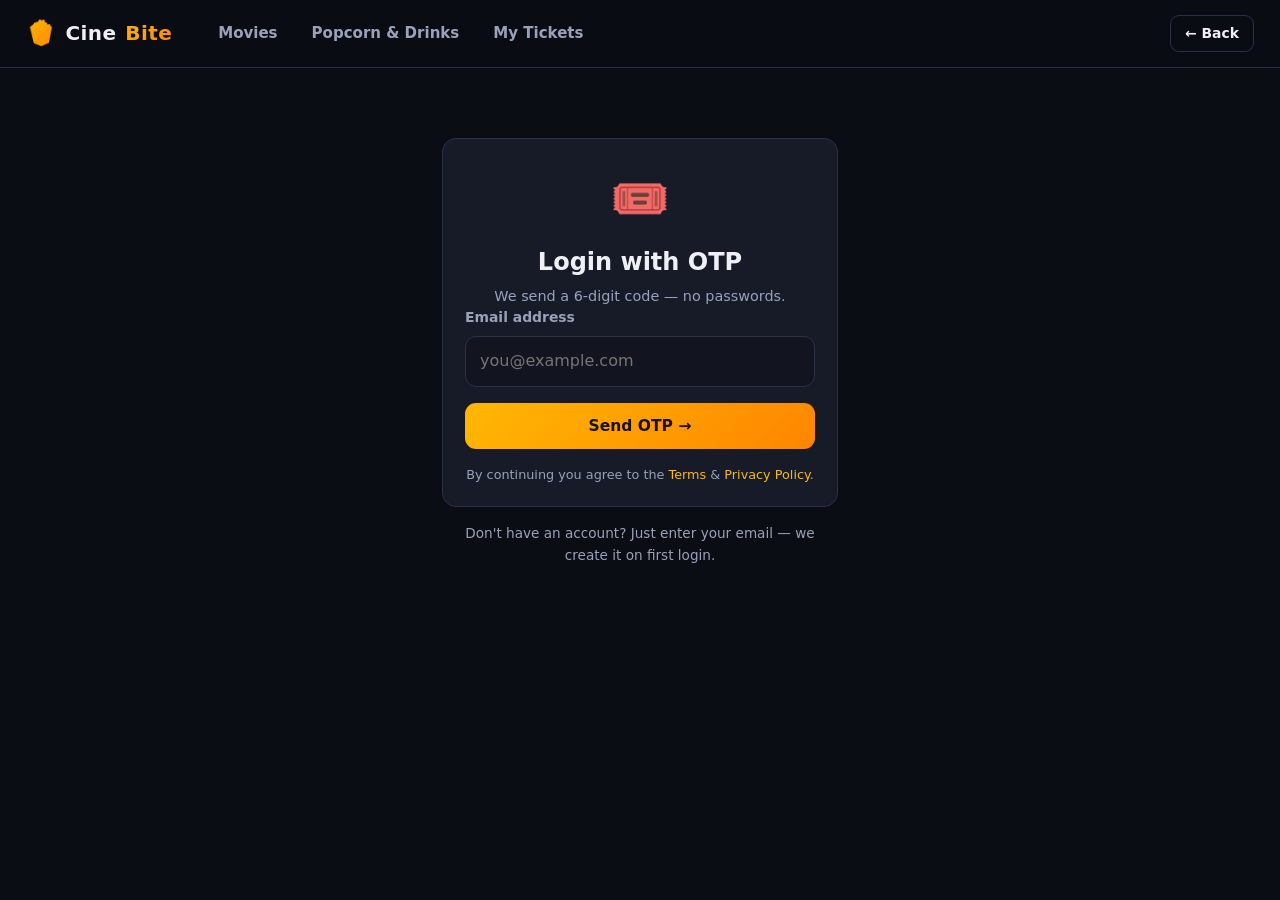
<file: static/checkout.html>
<!DOCTYPE html>
<html lang="en">
<head>
<meta charset="UTF-8">
<meta name="viewport" content="width=device-width, initial-scale=1.0">
<title>Checkout — CineBite</title>
<link rel="stylesheet" href="assets/style.css">
<style>
  .holdbar{
    background:rgba(255,183,3,.09);border:1px solid rgba(255,183,3,.35);
    color:#ffd97a;padding:11px 16px;border-radius:11px;font-size:.9rem;margin-bottom:18px;
    display:flex;justify-content:space-between;gap:10px;flex-wrap:wrap;
  }
  .success{text-align:center;padding:44px 20px}
  .success .big{font-size:4rem}
</style>
</head>
<body>

<nav class="nav">
  <a class="brand" href="index.html"><span class="logo">🍿</span> Cine<span>Bite</span></a>
  <div class="links">
    <a href="index.html">Movies</a>
    <a href="menu.html">Popcorn & Drinks</a>
    <a href="orders.html">My Tickets</a>
  </div>
  <div class="right"><a href="login.html" class="btn sm" data-auth-link>Login</a></div>
</nav>

<div class="wrap" style="max-width:960px">
  <div id="main">
    <div class="section-title"><h2>💳 Checkout</h2><div class="rule"></div></div>
    <div id="alerts"></div>
    <div class="holdbar hidden" id="holdBar">
      <span>⏳ Seats held for you — complete payment soon.</span>
      <b id="holdTimer">10:00</b>
    </div>

    <div class="two">
      <div class="panel" id="orderPanel"><div class="spinner"></div></div>
      <div class="panel" id="payPanel">
        <h3>Payment</h3>
        <p class="muted" style="font-size:.88rem;margin:8px 0 16px">
          Secured by <b style="color:#3395ff">Razorpay</b> — cards, UPI, netbanking &amp; wallets.
        </p>
        <div id="rzpNote" class="notice info">Checking payment configuration…</div>
        <button class="btn block" id="payBtn" onclick="payNow()" disabled>Pay Now</button>
        <p class="muted center mt" style="font-size:.78rem">
          🔒 Your payment details never touch our servers.
        </p>
        <hr style="border:none;border-top:1px solid var(--line);margin:18px 0">
        <div id="userBox" class="muted" style="font-size:.85rem"></div>
      </div>
    </div>
  </div>

  <div id="done" class="hidden">
    <div class="panel success">
      <div class="big">🎉</div>
      <h1>Payment Successful!</h1>
      <p class="muted mt" id="doneMsg">Your booking is confirmed.</p>
      <div class="code" id="doneCode" style="display:inline-block;margin-top:14px;font-size:1.2rem"></div>
      <div class="mt" style="display:flex;gap:12px;justify-content:center;flex-wrap:wrap">
        <a href="orders.html" class="btn">View My Tickets</a>
        <a href="index.html" class="btn ghost">Book Another Movie</a>
      </div>
    </div>
  </div>
</div>

<footer>
  <a href="privacy.html">Privacy</a>
  <a href="terms.html">Terms</a>
  <span>© 2026 CineBite</span>
</footer>

<script src="assets/app.js"></script>
<script src="https://checkout.razorpay.com/v1/checkout.js"></script>
<script>
let cartData = null;
let booking = null;          // server booking after /api/bookings
let holdInt = null;
let cfg = null;

function alertBox(msg, kind = "err") {
  const text = typeof msg === "string" ? msg : JSON.stringify(msg);
  document.getElementById("alerts").innerHTML = `<div class="notice ${kind}">${esc(text)}</div>`;
}

async function init() {
  if (!requireLogin()) return;
  cartData = cart.read();
  let hold = store.get("cb_hold", null);
  const now = Math.floor(Date.now() / 1000);
  if (hold && !hold.booking_id) { store.del("cb_hold"); hold = null; }  // legacy/corrupt hold

  if (hold && hold.expires_at > now + 5) {
    if (cartSig(cartData) === hold.sig) {
      await loadConfig();
      reuseHold(hold);            // same cart: pay the existing hold
      return;
    }
    if (cartData.show_id || cartData.items.length) {
      /* cart changed: release the old hold, then create a fresh one */
      try { await api(`/api/bookings/${hold.booking_id}/cancel`, { method: "POST" }); } catch {}
      store.del("cb_hold");
    } else {
      /* cart empty (came from My Tickets): restore it from the hold */
      cartData = {
        show_id: hold.show_id, seats: hold.seats, items: hold.items,
        show_info: hold.show_info, prices: {},
      };
      cart.write(cartData);
      await loadConfig();
      reuseHold(hold);
      return;
    }
  } else if (hold) {
    store.del("cb_hold");
  }

  if (!cartData.show_id && !cartData.items.length) {
    document.getElementById("orderPanel").innerHTML =
      `<p class="muted">Your cart is empty. <a href="menu.html" style="color:var(--acc)">Add snacks</a>
       or <a href="index.html" style="color:var(--acc)">book a movie</a>.</p>`;
    return;
  }

  await loadConfig();

  /* release any stale hold of mine on this same show (e.g. lost localStorage),
     otherwise my own reservation would look like "someone else" took the seat */
  if (cartData.show_id) {
    try {
      const { bookings } = await api("/api/bookings");
      for (const b of bookings) {
        const overlap = b.status === "held" && b.show_id === cartData.show_id &&
          b.seats.some(s => cartData.seats.includes(s)) && b.id !== (hold ? hold.booking_id : -1);
        if (overlap) {
          await api(`/api/bookings/${b.id}/cancel`, { method: "POST" });
        }
      }
    } catch { /* non-fatal */ }
  }

  /* seat prices come from the server layout, never from the client */
  if (cartData.show_id) {
    /* stale half-state: show selected but no seats - drop the ticket part, keep snacks */
    if (!cartData.seats.length) {
      cartData.show_id = null;
      cartData.show_info = null;
      cart.write(cartData);
    } else {
      try {
        const seatsData = await api(`/api/shows/${cartData.show_id}/seats`);
        cartData.prices = {};
        seatsData.seats.forEach(s => cartData.prices[s.seat] = s.price);
        const stillTaken = new Set(seatsData.taken);
        const gone = cartData.seats.filter(s => stillTaken.has(s));
        if (gone.length) {
          cartData.seats = cartData.seats.filter(s => !stillTaken.has(s));
          const c = cart.read(); c.seats = cartData.seats; cart.write(c);
          if (!cartData.seats.length) {
            /* every seat was taken - keep the snacks, let the user rebook seats */
            cartData.show_id = null;
            cartData.show_info = null;
            cart.write(cartData);
            alertBox(`Seats ${gone.join(", ")} were just taken by someone else. Your snacks are saved — reselect seats from the movie page.`, "info");
          } else {
            alertBox(`Seat ${gone.join(", ")} was just taken by someone else.`, "info");
          }
        }
      } catch (e) { alertBox(e.message); return; }
    }
  }

  renderOrder();
  renderUserBox();
  await createBooking();     // lock the seats / register the snack order
}

/* signature of the current cart, to know if a stored hold still matches it */
function cartSig(c) {
  return JSON.stringify([c.show_id, [...c.seats].sort(),
    c.items.map(i => [i.id, i.qty]).sort((a, b) => a[0] - b[0])]);
}

/* payment configuration status - honest, never a fake mode */
async function loadConfig() {
  try {
    cfg = await api("/api/config");
    const note = document.getElementById("rzpNote");
    if (cfg.razorpay.configured) {
      note.className = "notice ok";
      note.innerHTML = `Razorpay connected in <b>${cfg.razorpay.mode.toUpperCase()}</b> mode
        (<code>${esc(cfg.razorpay.key_id)}</code>)`;
      document.getElementById("payBtn").disabled = false;
    } else {
      note.className = "notice err";
      note.innerHTML = `Razorpay keys are not set yet.<br>
        Add <code>RAZORPAY_KEY_ID</code> &amp; <code>RAZORPAY_KEY_SECRET</code> to the
        <code>.env</code> file and restart the server.`;
    }
  } catch (e) { alertBox(e.message); }
}

/* a matching hold already exists - skip creating another booking */
function reuseHold(hold) {
  booking = {
    id: hold.booking_id, code: hold.code, amount: hold.amount,
    breakdown: hold.breakdown, seats: hold.seats, items: hold.items,
  };
  renderOrderFixed(booking);
  renderUserBox();
  startHoldTimer(hold.expires_at);
}

function renderUserBox() {
  const u = auth.user() || {};
  document.getElementById("userBox").innerHTML =
    `Paying as <b style="color:var(--acc)">${esc(u.email || u.phone || "")}</b>
     <a href="#" onclick="auth.clear();location.href='login.html'" style="color:var(--mut);text-decoration:underline">change</a>`;
}

function renderOrder() {
  const c = cartData;
  const seatTotal = c.show_id ? c.seats.reduce((sum, s) => sum + seatPrice(s), 0) : 0;
  const fee = c.show_id ? 25 * c.seats.length : 0;
  const snacksTotal = c.items.reduce((s, i) => s + i.price * i.qty, 0);

  const seatBlock = c.show_id && c.show_info ? `
    <h3>🎬 Movie Ticket</h3>
    <div class="cartline" style="border:none">
      <span style="font-size:1.5rem">🎞</span>
      <div class="nm"><b>${esc(c.show_info.movie)}</b>
        <small>${esc(c.show_info.screen)} · ${new Date(c.show_info.starts_at)
          .toLocaleString("en-IN", { weekday:"short", day:"numeric", month:"short",
            hour:"2-digit", minute:"2-digit", hour12:true })}</small></div>
    </div>
    <div class="cartline" style="border:none;padding-top:0">
      <span style="font-size:1.5rem">🪑</span>
      <div class="nm"><b>Seats ${c.seats.map(esc).join(", ")}</b>
        <small>${c.seats.length} ticket(s)</small></div>
      <b>${money(seatTotal)}</b>
    </div>` : "";

  const snackBlock = c.items.length ? `
    <h3 class="mt">🍿 Snacks</h3>` + c.items.map(i => `
    <div class="cartline">
      <span style="font-size:1.4rem">🍽</span>
      <div class="nm"><b>${esc(i.name)}${i.size ? " · " + esc(i.size) : ""}</b>
        <small>${money(i.price)} × ${i.qty}</small></div>
      <b>${money(i.price * i.qty)}</b>
    </div>`).join("") : "";

  const isFoodOnly = !c.show_id;
  document.getElementById("orderPanel").innerHTML = `
    ${seatBlock}${snackBlock}
    <div class="sumrow"><span>${c.show_id ? "Tickets" : "Order"}</span><span>${money(seatTotal)}</span></div>
    <div class="sumrow"><span>Snacks</span><span>${money(snacksTotal)}</span></div>
    <div class="sumrow"><span>Convenience fee</span><span>${money(fee)}</span></div>
    <div class="sumrow total"><span>To pay</span><span id="grandTotal">${money(seatTotal + snacksTotal + fee)}</span></div>
    ${isFoodOnly ? `<p class="muted mt" style="font-size:.83rem">🥤 Pickup at the snack counter with your order code — no show attached.</p>` : ""}
  `;
}

/* seat pricing comes from the server-fetched seat map cached in cartData.prices */
function seatPrice(seat) {
  if (cartData.prices && cartData.prices[seat]) return cartData.prices[seat];
  return 0;
}

async function createBooking() {
  const c = cartData;
  try {
    booking = await api("/api/bookings", {
      method: "POST",
      body: JSON.stringify({
        show_id: c.show_id,
        seats: c.seats,
        items: c.items.map(i => ({ id: i.id, qty: i.qty })),
      }),
    });
    booking.id = booking.booking_id;   // server field name is booking_id
    /* remember this hold so coming back (or My Tickets -> Complete Payment)
       pays the same booking instead of creating a second one */
    store.set("cb_hold", {
      booking_id: booking.id, code: booking.code, amount: booking.amount,
      breakdown: booking.breakdown, seats: booking.seats, items: booking.items,
      show_id: c.show_id, show_info: c.show_info || null,
      expires_at: booking.expires_at, sig: cartSig(c),
    });
    renderOrderFixed(booking);
    startHoldTimer(booking.expires_at);
  } catch (e) {
    alertBox(e.message);
    document.getElementById("payBtn").disabled = true;
    if (e.message.toLowerCase().includes("login")) auth.clear();
  }
}

/* render using server-calculated amounts (source of truth) */
function renderOrderFixed(b) {
  const c = cartData;
  const seatBlock = c.show_id && c.show_info ? `
    <h3>🎬 Movie Ticket</h3>
    <div class="cartline" style="border:none">
      <span style="font-size:1.5rem">🎞</span>
      <div class="nm"><b>${esc(c.show_info.movie)}</b>
        <small>${esc(c.show_info.screen)} · ${new Date(c.show_info.starts_at)
          .toLocaleString("en-IN", { weekday:"short", day:"numeric", month:"short",
            hour:"2-digit", minute:"2-digit", hour12:true })}</small></div>
      <b>${money(b.breakdown.seats)}</b>
    </div>
    <div class="cartline" style="border:none;padding-top:0">
      <span style="font-size:1.5rem">🪑</span>
      <div class="nm"><b>Seats ${b.seats.map(esc).join(", ")}</b>
        <small>${b.seats.length} ticket(s)</small></div>
    </div>` : "";

  const snackBlock = b.items.length ? `
    <h3 class="mt">🍿 Snacks</h3>` + b.items.map(i => `
    <div class="cartline">
      <span style="font-size:1.4rem">🍽</span>
      <div class="nm"><b>${esc(i.name)}${i.size ? " · " + esc(i.size) : ""}</b>
        <small>${money(i.price)} × ${i.qty}</small></div>
      <b>${money(i.price * i.qty)}</b>
    </div>`).join("") : "";

  document.getElementById("orderPanel").innerHTML = `
    ${seatBlock}${snackBlock}
    ${c.show_id ? `<div class="sumrow"><span>Tickets</span><span>${money(b.breakdown.seats)}</span></div>` : ""}
    <div class="sumrow"><span>Snacks</span><span>${money(b.breakdown.snacks)}</span></div>
    ${b.breakdown.convenience_fee ? `<div class="sumrow"><span>Convenience fee</span><span>${money(b.breakdown.convenience_fee)}</span></div>` : ""}
    <div class="sumrow total"><span>To pay</span><span>${money(b.amount)}</span></div>
    <p class="muted" style="font-size:.8rem">Booking ref <code>${esc(b.code)}</code></p>`;
}

function startHoldTimer(expiresAt) {
  clearInterval(holdInt);
  const bar = document.getElementById("holdBar");
  bar.classList.remove("hidden");
  const tick = () => {
    const left = expiresAt - Math.floor(Date.now() / 1000);
    if (left <= 0) {
      clearInterval(holdInt);
      document.getElementById("holdTimer").textContent = "EXPIRED";
      document.getElementById("payBtn").disabled = true;
      store.del("cb_hold");
      alertBox("Your seat hold expired. Go back and book again.", "err");
      return;
    }
    document.getElementById("holdTimer").textContent =
      `${Math.floor(left / 60)}:${String(left % 60).padStart(2, "0")}`;
  };
  tick();
  holdInt = setInterval(tick, 1000);
}

/* ---------------- Razorpay ---------------- */
async function payNow() {
  if (!booking || !(booking.id || booking.booking_id)) { alertBox("Booking not ready yet."); return; }
  if (typeof Razorpay === "undefined") {
    alertBox("Razorpay checkout failed to load — check your internet connection and reload the page.");
    return;
  }
  const bid = booking.id || booking.booking_id;
  const btn = document.getElementById("payBtn");
  btn.disabled = true; btn.textContent = "Opening Razorpay…";
  try {
    const order = await api(`/api/bookings/${bid}/pay`, { method: "POST" });
    const u = auth.user() || {};
    const rzp = new Razorpay({
      key: order.key_id,
      order_id: order.order_id,
      amount: order.amount,
      currency: order.currency,
      name: "CineBite",
      description: `Booking ${order.booking_code}`,
      image: "",
      prefill: { email: u.email || "", contact: (u.phone || "").replace("+", "") },
      notes: { booking_code: order.booking_code },
      theme: { color: "#ffb703" },
      handler: async resp => {
        try {
          const result = await api("/api/payments/verify", {
            method: "POST",
            body: JSON.stringify({
              order_id: resp.razorpay_order_id,
              payment_id: resp.razorpay_payment_id,
              signature: resp.razorpay_signature,
            }),
          });
          showSuccess(result.code, resp.razorpay_payment_id);
        } catch (e) {
          alertBox("Payment done but verification failed: " + e.message +
                   " — check My Tickets, it settles via webhook too.");
          btn.disabled = false; btn.textContent = "Retry verification";
        }
      },
      modal: {
        ondismiss: () => {
          btn.disabled = false;
          btn.textContent = "Pay Now";
          toast("Payment window closed — seats still held", "err");
        },
      },
    });
    rzp.on("payment.failed", r => {
      alertBox("Payment failed: " + (r.error.description || "unknown error") +
               " — you can retry while the hold is active.");
      btn.disabled = false; btn.textContent = "Retry Payment";
    });
    rzp.open();
  } catch (e) {
    alertBox(e.message);
    btn.disabled = false; btn.textContent = "Pay Now";
  }
}

function showSuccess(code, paymentId) {
  clearInterval(holdInt);
  store.del("cb_hold");
  cart.clear();
  document.getElementById("main").classList.add("hidden");
  document.getElementById("done").classList.remove("hidden");
  document.getElementById("doneCode").textContent = "REF " + code;
  document.getElementById("doneMsg").innerHTML =
    `Payment <code>${esc(paymentId)}</code> confirmed. Show this reference at the counter.`;
  window.scrollTo(0, 0);
}

init();
</script>
</body>
</html>
</file>
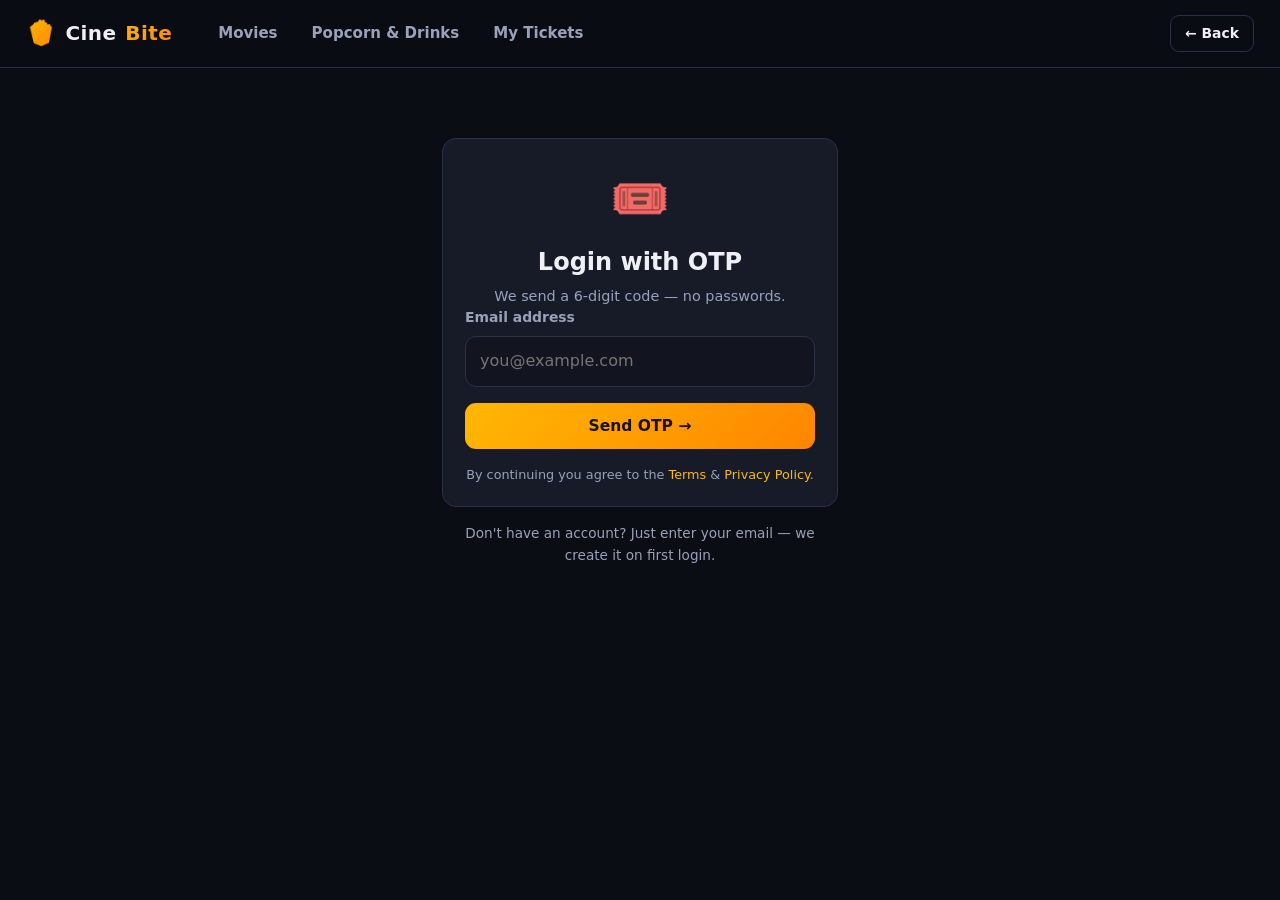
<file: static/login.html>
<!DOCTYPE html>
<html lang="en">
<head>
<meta charset="UTF-8">
<meta name="viewport" content="width=device-width, initial-scale=1.0">
<title>Login — CineBite</title>
<link rel="stylesheet" href="assets/style.css">
<style>
  .authbox{max-width:440px;margin:44px auto}
  .big-emoji{font-size:3rem;text-align:center}
</style>
</head>
<body>

<nav class="nav">
  <a class="brand" href="index.html"><span class="logo">🍿</span> Cine<span>Bite</span></a>
  <div class="links">
    <a href="index.html">Movies</a>
    <a href="menu.html">Popcorn & Drinks</a>
    <a href="orders.html">My Tickets</a>
  </div>
  <div class="right"><a href="index.html" class="btn ghost sm">← Back</a></div>
</nav>

<div class="wrap authbox">
  <div class="panel">
    <div class="big-emoji">🎟️</div>
    <h2 class="center" style="margin:8px 0 4px">Login with OTP</h2>
    <p class="center muted" style="font-size:.9rem">We send a 6-digit code — no passwords.</p>

    <div id="alerts"></div>

    <!-- step 1: destination -->
    <div id="step1">
      <div class="field">
        <label>Email address</label>
        <input type="email" id="emailInput" placeholder="you@example.com" autocomplete="email">
      </div>
      <button class="btn block" id="sendBtn" onclick="sendOtp()">Send OTP →</button>
      <p class="center muted mt" style="font-size:.8rem">
        By continuing you agree to the <a href="terms.html" style="color:var(--acc)">Terms</a>
        &amp; <a href="privacy.html" style="color:var(--acc)">Privacy Policy</a>.
      </p>
    </div>

    <!-- step 2: enter code -->
    <div id="step2" class="hidden">
      <p class="center muted mt" style="font-size:.9rem">
        Code sent to <b id="destLabel" style="color:var(--acc)"></b>
      </p>
      <div class="otpboxes" id="otpBoxes">
        <input maxlength="1" inputmode="numeric"><input maxlength="1" inputmode="numeric">
        <input maxlength="1" inputmode="numeric"><input maxlength="1" inputmode="numeric">
        <input maxlength="1" inputmode="numeric"><input maxlength="1" inputmode="numeric">
      </div>
      <div id="timerLine" class="center muted mb" style="font-size:.85rem"></div>
      <button class="btn block" id="verifyBtn" onclick="verifyOtp()">Verify &amp; Login</button>
      <div style="display:flex;gap:10px;margin-top:12px">
        <button class="btn ghost sm" style="flex:1" onclick="backToStep1()">← Change</button>
        <button class="btn ghost sm" style="flex:1" id="resendBtn" onclick="sendOtp(true)" disabled>Resend</button>
      </div>
    </div>
  </div>

  <p class="center muted mt" style="font-size:.85rem">
    Don't have an account? Just enter your email — we create it on first login.
  </p>
</div>

<script src="assets/app.js"></script>
<script>
let channel = "email";
let destination = "";
let timerInt = null;

function alertBox(msg, kind = "err") {
  document.getElementById("alerts").innerHTML =
    `<div class="notice ${kind}">${esc(msg)}</div>`;
}
function clearAlert() { document.getElementById("alerts").innerHTML = ""; }

function destinationValue() {
  return document.getElementById("emailInput").value.trim();
}

async function sendOtp(isResend = false) {
  clearAlert();
  destination = destinationValue();
  if (!destination) { alertBox("Enter your email address."); return; }
  const btn = document.getElementById(isResend ? "resendBtn" : "sendBtn");
  btn.disabled = true;
  const label = btn.textContent;
  btn.textContent = "Sending…";
  try {
    const data = await api("/api/auth/send-otp", {
      method: "POST",
      body: JSON.stringify({ channel, destination }),
    });
    destination = data.destination;
    document.getElementById("destLabel").textContent = destination;
    document.getElementById("step1").classList.add("hidden");
    document.getElementById("step2").classList.remove("hidden");
    startTimer(data.expires_in);
    const boxes = document.querySelectorAll("#otpBoxes input");
    boxes.forEach(b => b.value = "");
    boxes[0].focus();
    toast("OTP sent — check your inbox", "ok");
  } catch (e) {
    alertBox(e.message);
  } finally {
    btn.disabled = false;
    btn.textContent = label;
  }
}

function startTimer(seconds) {
  clearInterval(timerInt);
  let left = seconds;
  const line = document.getElementById("timerLine");
  const resend = document.getElementById("resendBtn");
  resend.disabled = true;
  const tick = () => {
    if (left <= 0) {
      line.textContent = "Code expired — you can request a new one.";
      resend.disabled = false;
      clearInterval(timerInt);
      return;
    }
    line.textContent = `Code valid for ${Math.floor(left / 60)}:${String(left % 60).padStart(2, "0")}  ·  resend available shortly`;
    if (left < seconds - 45) resend.disabled = false;
    left--;
  };
  tick();
  timerInt = setInterval(tick, 1000);
}

async function verifyOtp() {
  clearAlert();
  const code = [...document.querySelectorAll("#otpBoxes input")].map(i => i.value).join("");
  if (code.length !== 6) { alertBox("Enter all 6 digits."); return; }
  const btn = document.getElementById("verifyBtn");
  btn.disabled = true; btn.textContent = "Verifying…";
  try {
    const data = await api("/api/auth/verify-otp", {
      method: "POST",
      body: JSON.stringify({ channel, destination, code }),
    });
    auth.set(data.token, { id: data.user_id, email: destination });
    toast("Login successful 🎉", "ok");
    setTimeout(afterLogin, 500);
  } catch (e) {
    alertBox(e.message);
    btn.disabled = false; btn.textContent = "Verify & Login";
  }
}

function backToStep1() {
  clearInterval(timerInt);
  clearAlert();
  document.getElementById("step2").classList.add("hidden");
  document.getElementById("step1").classList.remove("hidden");
}

/* OTP box behaviour: auto-advance, backspace, paste */
document.querySelectorAll("#otpBoxes input").forEach((input, idx, all) => {
  input.addEventListener("input", () => {
    input.value = input.value.replace(/\D/g, "").slice(0, 1);
    if (input.value && idx < all.length - 1) all[idx + 1].focus();
    if ([...all].every(i => i.value)) verifyOtp();
  });
  input.addEventListener("keydown", e => {
    if (e.key === "Backspace" && !input.value && idx > 0) all[idx - 1].focus();
  });
  input.addEventListener("paste", e => {
    e.preventDefault();
    const digits = (e.clipboardData.getData("text") || "").replace(/\D/g, "").slice(0, 6);
    digits.split("").forEach((d, i) => { if (all[i]) all[i].value = d; });
    if (digits.length === 6) all[5].focus();
  });
});

document.getElementById("emailInput").addEventListener("keydown", e => {
  if (e.key === "Enter") sendOtp();
});

/* already logged in? go where the user was headed */
if (auth.loggedIn()) afterLogin();
</script>
</body>
</html>
</file>
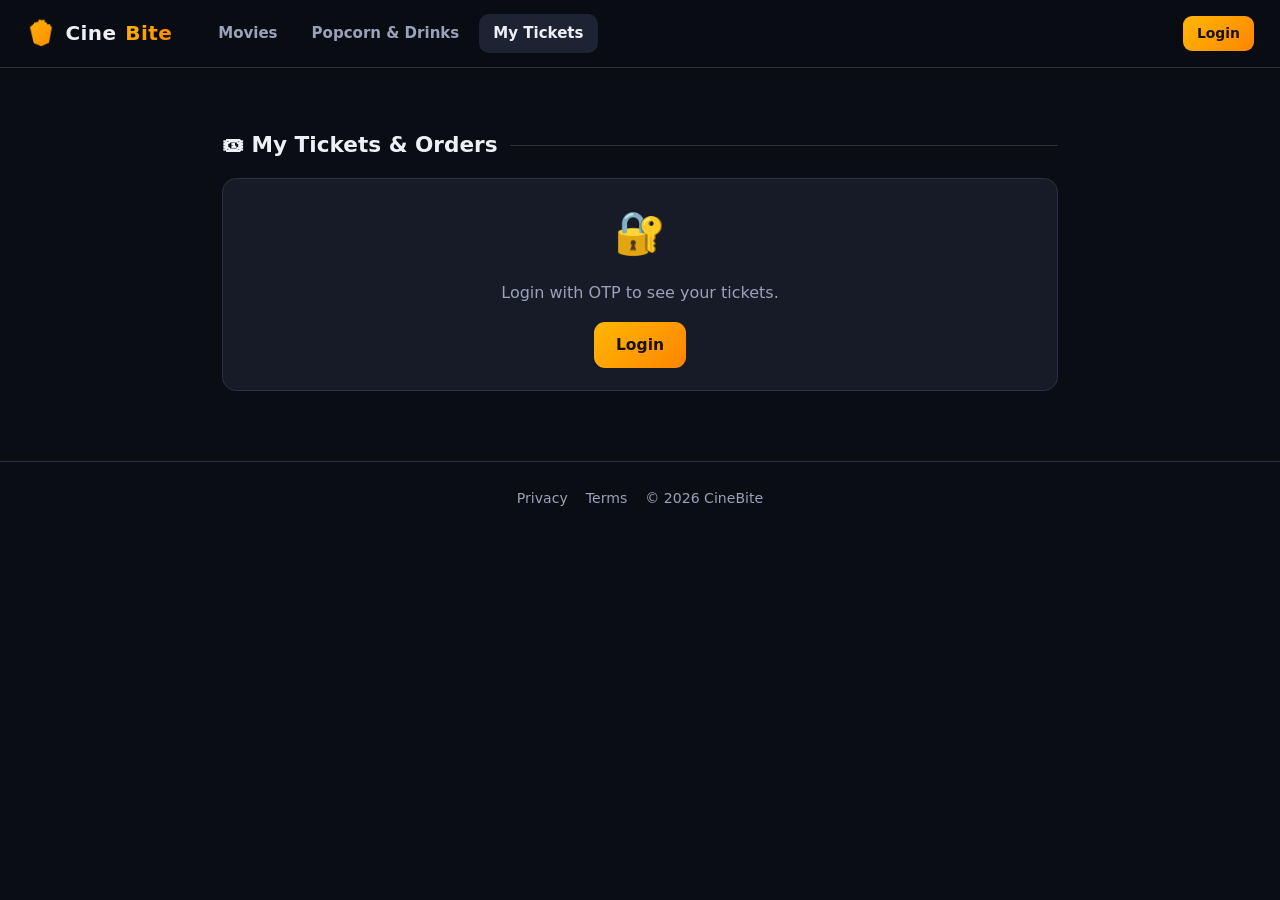
<file: static/orders.html>
<!DOCTYPE html>
<html lang="en">
<head>
<meta charset="UTF-8">
<meta name="viewport" content="width=device-width, initial-scale=1.0">
<title>My Tickets — CineBite</title>
<link rel="stylesheet" href="assets/style.css">
</head>
<body>

<nav class="nav">
  <a class="brand" href="index.html"><span class="logo">🍿</span> Cine<span>Bite</span></a>
  <div class="links">
    <a href="index.html">Movies</a>
    <a href="menu.html">Popcorn & Drinks</a>
    <a href="orders.html" class="on">My Tickets</a>
  </div>
  <div class="right"><a href="login.html" class="btn sm" data-auth-link>Login</a></div>
</nav>

<div class="wrap" style="max-width:880px">
  <div class="section-title"><h2>🎟 My Tickets &amp; Orders</h2><div class="rule"></div></div>
  <div id="content"><div class="spinner"></div></div>
</div>

<footer>
  <a href="privacy.html">Privacy</a>
  <a href="terms.html">Terms</a>
  <span>© 2026 CineBite</span>
</footer>

<script src="assets/app.js"></script>
<script>
const STATUS = {
  paid:    ["PAID", "green"],
  held:    ["AWAITING PAYMENT", "gold"],
  expired: ["EXPIRED", "grey"],
  cancelled:["CANCELLED", "red"],
};

function ticket(b, i) {
  const [label, cls] = STATUS[b.status] || [b.status.toUpperCase(), "grey"];
  const isPaid = b.status === "paid";
  const when = b.starts_at
    ? new Date(b.starts_at).toLocaleString("en-IN", {
        weekday: "short", day: "numeric", month: "short",
        hour: "2-digit", minute: "2-digit", hour12: true })
    : "Snack pickup order";
  const snacks = b.items.map(i2 =>
    `${i2.qty}× ${esc(i2.name)}`).join(" · ");

  return `
  <div class="ticket">
    <div class="strip"></div>
    <div class="body">
      <div class="head">
        <div>
          <h3>${esc(b.movie_title || "🍿 Snacks Order")}</h3>
          <div class="meta">
            <span>📅 ${when}</span>
            ${b.screen_name ? `<span>🖥 ${esc(b.screen_name)}</span>` : ""}
            ${b.seats.length ? `<span>🪑 ${b.seats.map(esc).join(", ")}</span>` : ""}
          </div>
        </div>
        <span class="pill ${cls}">${label}</span>
      </div>
      ${snacks ? `<div class="meta"><span>🍿 ${snacks}</span></div>` : ""}
      <div class="meta" style="justify-content:space-between;align-items:center;margin-top:12px">
        <span class="code">${esc(b.code)}</span>
        <b class="price">${money(b.amount)}</b>
        <span class="muted" style="font-size:.78rem">
          ${isPaid ? "Paid " + (b.paid_at || "") : "ref " + esc(b.code)}
        </span>
        ${!isPaid && b.status === "held" ?
          `<button class="btn sm" onclick="finishPay(${b.id})">Complete Payment</button>` : ""}
        ${b.status === "held" ?
          `<button class="btn ghost sm" onclick="cancelBooking(${b.id})">Cancel</button>` : ""}
      </div>
    </div>
  </div>`;
}

async function load() {
  const box = document.getElementById("content");
  if (!auth.loggedIn()) { box.innerHTML = loginPrompt(); return; }
  try {
    const { bookings } = await api("/api/bookings");
    box.innerHTML = bookings.length
      ? bookings.map(ticket).join("")
      : `<div class="panel center">
           <div style="font-size:2.6rem">🍿</div>
           <p class="muted mt">No bookings yet.</p>
           <a href="index.html" class="btn mt">Book a Movie</a>
         </div>`;
  } catch (e) {
    box.innerHTML = `<div class="notice err">${esc(e.message)}</div>`;
  }
}

function loginPrompt() {
  return `<div class="panel center">
    <div style="font-size:2.6rem">🔐</div>
    <p class="muted mt">Login with OTP to see your tickets.</p>
    <a href="login.html" class="btn mt">Login</a>
  </div>`;
}

async function finishPay(id) {
  /* checkout reuses the stored hold for this booking - no duplicate booking */
  const hold = store.get("cb_hold", null);
  if (hold && hold.booking_id === id) {
    location.href = "checkout.html";
    return;
  }
  /* hold not on this device (e.g. cleared cart): rebuild the cart from the booking
     so checkout can restore it from the server-side hold */
  try {
    const { bookings } = await api("/api/bookings");
    const b = bookings.find(x => x.id === id);
    if (!b) { toast("Booking not found", "err"); return; }
    cart.write({
      show_id: b.show_id, seats: b.seats,
      items: b.items.map(i => ({ id: i.id, qty: i.qty, name: i.name, price: i.price, size: i.size || "" })),
      show_info: b.show_id && b.movie_title ? {
        movie: b.movie_title, screen: b.screen_name, starts_at: b.starts_at,
      } : null,
    });
    location.href = "checkout.html";
  } catch (e) { toast(e.message, "err"); }
}

async function cancelBooking(id) {
  if (!confirm("Release this hold? Seats go back to availability.")) return;
  try {
    await api(`/api/bookings/${id}/cancel`, { method: "POST" });
    toast("Booking cancelled", "ok");
    load();
  } catch (e) { toast(e.message, "err"); }
}

load();
</script>
</body>
</html>
</file>
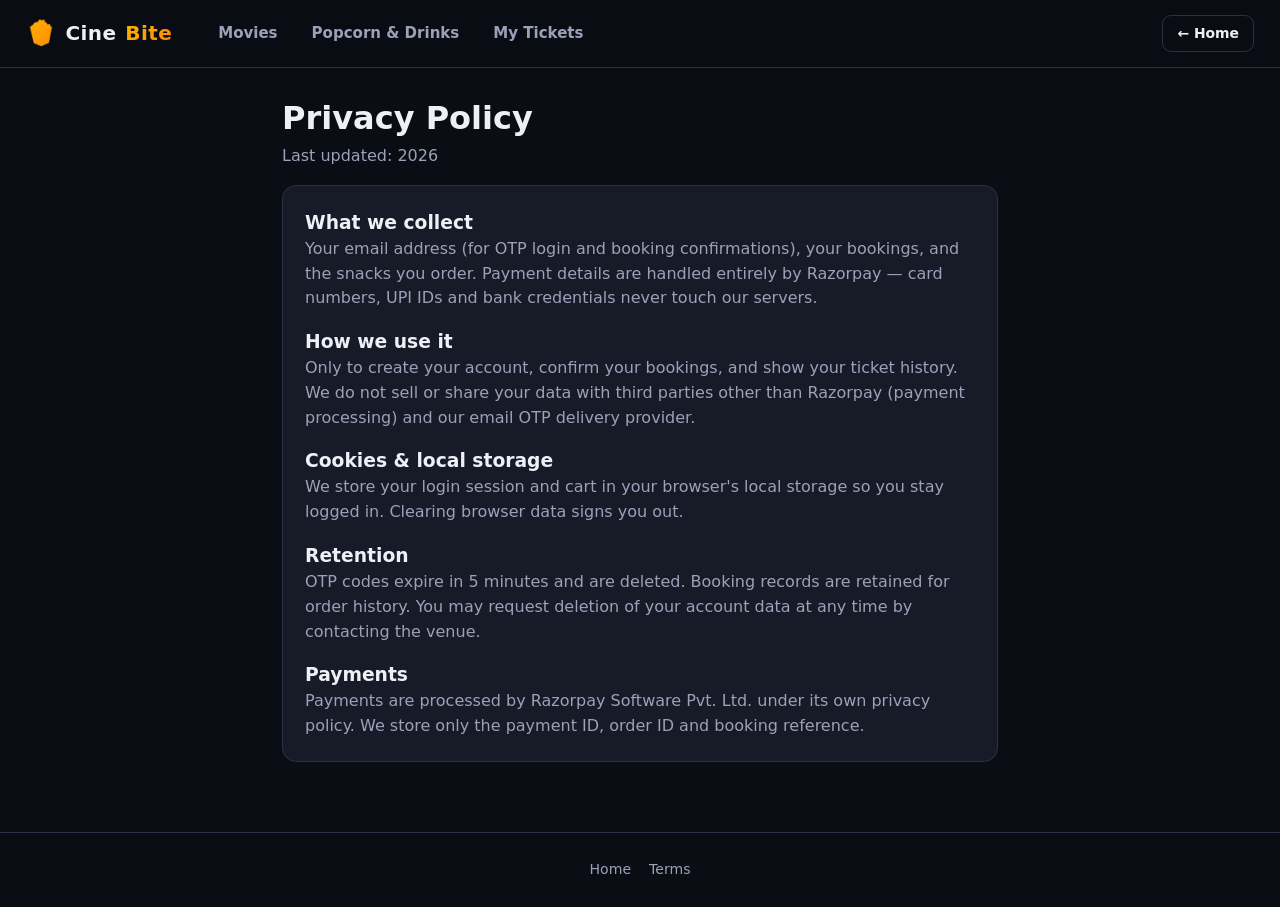
<file: static/privacy.html>
<!DOCTYPE html>
<html lang="en">
<head>
<meta charset="UTF-8">
<meta name="viewport" content="width=device-width, initial-scale=1.0">
<title>Privacy Policy — CineBite</title>
<link rel="stylesheet" href="assets/style.css">
</head>
<body>
<nav class="nav">
  <a class="brand" href="index.html"><span class="logo">🍿</span> Cine<span>Bite</span></a>
  <div class="links">
    <a href="index.html">Movies</a>
    <a href="menu.html">Popcorn & Drinks</a>
    <a href="orders.html">My Tickets</a>
  </div>
  <div class="right"><a href="index.html" class="btn ghost sm">← Home</a></div>
</nav>

<div class="wrap" style="max-width:760px">
  <h1>Privacy Policy</h1>
  <p class="muted">Last updated: 2026</p>

  <div class="panel mt">
    <h3>What we collect</h3>
    <p class="muted">Your email address (for OTP login and booking
    confirmations), your bookings, and the snacks you order. Payment details are handled
    entirely by Razorpay — card numbers, UPI IDs and bank credentials never touch our servers.</p>

    <h3 class="mt">How we use it</h3>
    <p class="muted">Only to create your account, confirm your bookings, and show your
    ticket history. We do not sell or share your data with third parties other than
    Razorpay (payment processing) and our email OTP delivery provider.</p>

    <h3 class="mt">Cookies &amp; local storage</h3>
    <p class="muted">We store your login session and cart in your browser's local storage
    so you stay logged in. Clearing browser data signs you out.</p>

    <h3 class="mt">Retention</h3>
    <p class="muted">OTP codes expire in 5 minutes and are deleted. Booking records are
    retained for order history. You may request deletion of your account data at any time
    by contacting the venue.</p>

    <h3 class="mt">Payments</h3>
    <p class="muted">Payments are processed by Razorpay Software Pvt. Ltd. under its own
    privacy policy. We store only the payment ID, order ID and booking reference.</p>
  </div>
</div>

<footer><a href="index.html">Home</a><a href="terms.html">Terms</a></footer>
</body>
</html>
</file>
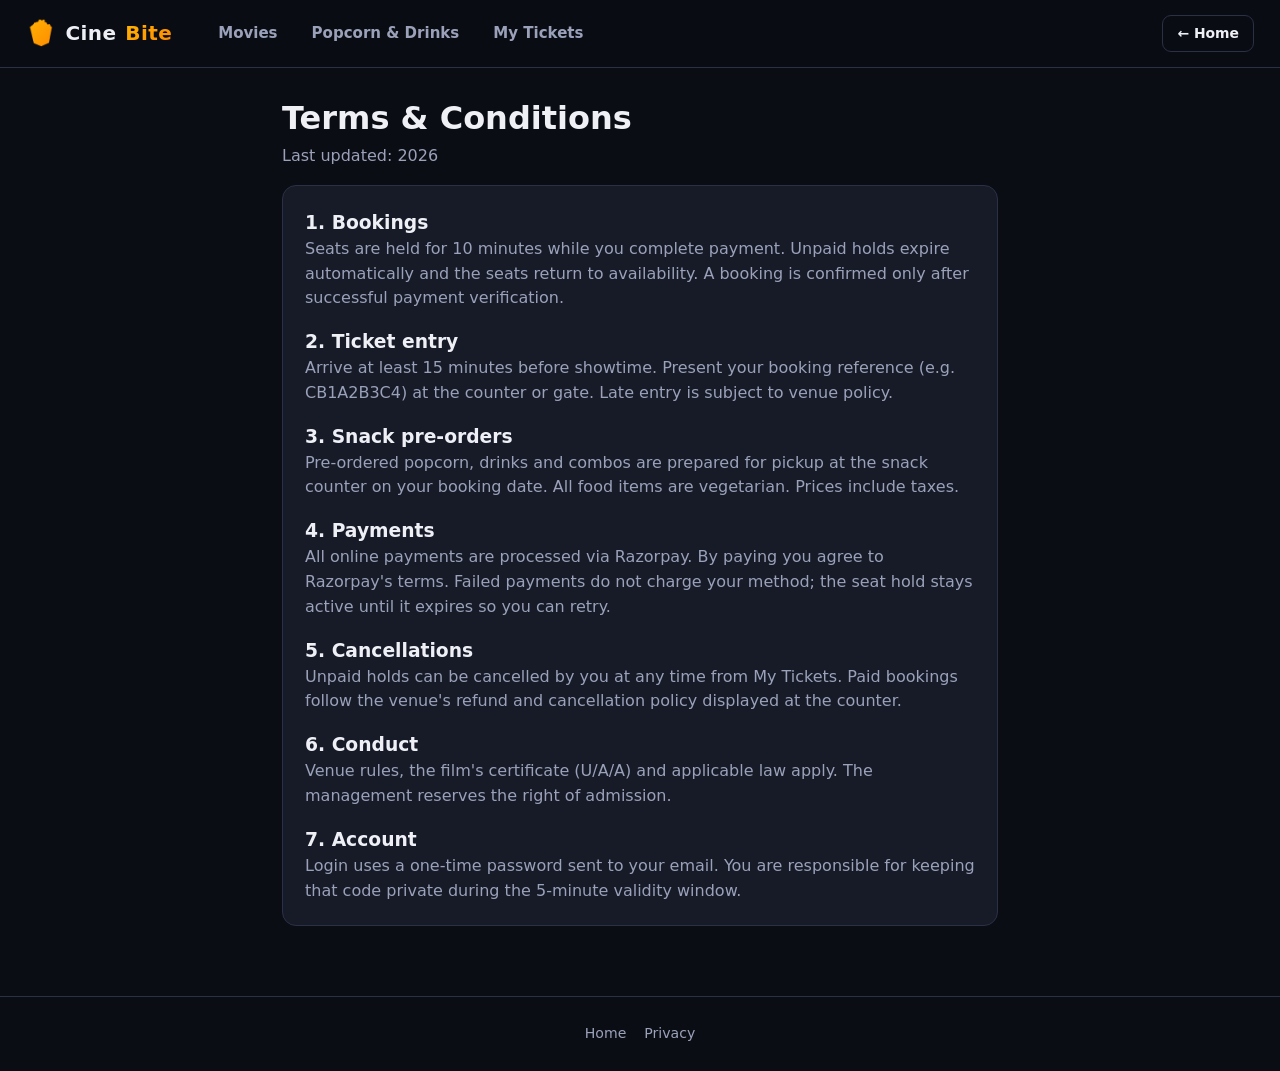
<file: static/terms.html>
<!DOCTYPE html>
<html lang="en">
<head>
<meta charset="UTF-8">
<meta name="viewport" content="width=device-width, initial-scale=1.0">
<title>Terms & Conditions — CineBite</title>
<link rel="stylesheet" href="assets/style.css">
</head>
<body>
<nav class="nav">
  <a class="brand" href="index.html"><span class="logo">🍿</span> Cine<span>Bite</span></a>
  <div class="links">
    <a href="index.html">Movies</a>
    <a href="menu.html">Popcorn & Drinks</a>
    <a href="orders.html">My Tickets</a>
  </div>
  <div class="right"><a href="index.html" class="btn ghost sm">← Home</a></div>
</nav>

<div class="wrap" style="max-width:760px">
  <h1>Terms &amp; Conditions</h1>
  <p class="muted">Last updated: 2026</p>

  <div class="panel mt">
    <h3>1. Bookings</h3>
    <p class="muted">Seats are held for 10 minutes while you complete payment. Unpaid
    holds expire automatically and the seats return to availability. A booking is
    confirmed only after successful payment verification.</p>

    <h3 class="mt">2. Ticket entry</h3>
    <p class="muted">Arrive at least 15 minutes before showtime. Present your booking
    reference (e.g. CB1A2B3C4) at the counter or gate. Late entry is subject to venue policy.</p>

    <h3 class="mt">3. Snack pre-orders</h3>
    <p class="muted">Pre-ordered popcorn, drinks and combos are prepared for pickup at the
    snack counter on your booking date. All food items are vegetarian. Prices include taxes.</p>

    <h3 class="mt">4. Payments</h3>
    <p class="muted">All online payments are processed via Razorpay. By paying you agree
    to Razorpay's terms. Failed payments do not charge your method; the seat hold stays
    active until it expires so you can retry.</p>

    <h3 class="mt">5. Cancellations</h3>
    <p class="muted">Unpaid holds can be cancelled by you at any time from My Tickets.
    Paid bookings follow the venue's refund and cancellation policy displayed at the counter.</p>

    <h3 class="mt">6. Conduct</h3>
    <p class="muted">Venue rules, the film's certificate (U/A/A) and applicable law apply.
    The management reserves the right of admission.</p>

    <h3 class="mt">7. Account</h3>
    <p class="muted">Login uses a one-time password sent to your email.
    You are responsible for keeping that code private during the 5-minute validity window.</p>
  </div>
</div>

<footer><a href="index.html">Home</a><a href="privacy.html">Privacy</a></footer>
</body>
</html>
</file>
<file: static/assets/style.css>
/* CineBite - shared styles */
:root{
  --bg:#0b0d14; --bg2:#12151f; --card:#171b28; --card2:#1e2333;
  --line:#2a3046; --txt:#eef0f6; --mut:#9aa1b9;
  --acc:#ffb703; --acc2:#ff8500; --hot:#e50914; --ok:#22c55e; --bad:#ef4444;
  --grad:linear-gradient(135deg,#ffb703,#ff8500);
  --rad:14px; --sh:0 10px 30px rgba(0,0,0,.35);
}
*{box-sizing:border-box;margin:0;padding:0}
html{scroll-behavior:smooth}
body{
  background:var(--bg);color:var(--txt);min-height:100vh;
  font-family:"Segoe UI",system-ui,-apple-system,sans-serif;line-height:1.55;
}
a{color:inherit;text-decoration:none}
img{display:block;max-width:100%}
button,input,select,textarea{font:inherit;color:inherit}
.hidden{display:none!important}

/* ---------- top nav ---------- */
.nav{
  position:sticky;top:0;z-index:50;display:flex;align-items:center;gap:18px;
  padding:14px 26px;background:rgba(11,13,20,.86);backdrop-filter:blur(12px);
  border-bottom:1px solid var(--line);
}
.brand{display:flex;align-items:center;gap:9px;font-weight:800;font-size:1.25rem;letter-spacing:.4px}
.brand .logo{font-size:1.5rem}
.brand span{background:var(--grad);-webkit-background-clip:text;background-clip:text;color:transparent}
.nav .links{display:flex;gap:6px;margin-left:14px;flex-wrap:wrap}
.nav .links a{padding:8px 14px;border-radius:10px;color:var(--mut);font-weight:600;font-size:.94rem}
.nav .links a:hover,.nav .links a.on{background:var(--card2);color:var(--txt)}
.nav .right{margin-left:auto;display:flex;gap:10px;align-items:center}
.cart-btn{position:relative}
.cart-badge{
  position:absolute;top:-6px;right:-6px;min-width:20px;height:20px;padding:0 5px;
  background:var(--hot);border-radius:10px;font-size:.72rem;font-weight:700;
  display:flex;align-items:center;justify-content:center;
}

/* ---------- buttons ---------- */
.btn{
  display:inline-flex;align-items:center;justify-content:center;gap:8px;
  padding:11px 22px;border:none;border-radius:11px;cursor:pointer;
  font-weight:700;font-size:.97rem;background:var(--grad);color:#1a1200;
  transition:transform .15s,box-shadow .15s,filter .15s;
}
.btn:hover{transform:translateY(-2px);box-shadow:0 8px 22px rgba(255,150,0,.28)}
.btn:disabled{opacity:.45;cursor:not-allowed;transform:none;box-shadow:none}
.btn.ghost{background:transparent;border:1.5px solid var(--line);color:var(--txt)}
.btn.ghost:hover{border-color:var(--acc);box-shadow:none}
.btn.danger{background:linear-gradient(135deg,#ef4444,#b91c1c);color:#fff}
.btn.sm{padding:7px 14px;font-size:.87rem;border-radius:9px}
.btn.block{width:100%}

/* ---------- layout ---------- */
.wrap{max-width:1180px;margin:0 auto;padding:26px 22px 70px}
.section-title{display:flex;align-items:center;gap:12px;margin:34px 0 16px}
.section-title h2{font-size:1.35rem}
.section-title .rule{flex:1;height:1px;background:var(--line)}
.pill{padding:3px 10px;border-radius:99px;font-size:.74rem;font-weight:700;letter-spacing:.4px}
.pill.gold{background:rgba(255,183,3,.14);color:var(--acc);border:1px solid rgba(255,183,3,.35)}
.pill.green{background:rgba(34,197,94,.14);color:var(--ok);border:1px solid rgba(34,197,94,.35)}
.pill.red{background:rgba(239,68,68,.15);color:#fca5a5;border:1px solid rgba(239,68,68,.4)}
.pill.grey{background:var(--card2);color:var(--mut);border:1px solid var(--line)}

/* ---------- hero ---------- */
.hero{
  position:relative;overflow:hidden;border-radius:22px;padding:56px 44px;
  background:
    radial-gradient(700px 300px at 85% 20%,rgba(229,9,20,.35),transparent 60%),
    radial-gradient(600px 320px at 15% 85%,rgba(255,183,3,.28),transparent 60%),
    linear-gradient(135deg,#171226,#0d1020);
  border:1px solid var(--line);
}
.hero h1{font-size:clamp(1.9rem,4.3vw,3rem);line-height:1.12;letter-spacing:-.5px}
.hero h1 em{font-style:normal;background:var(--grad);-webkit-background-clip:text;background-clip:text;color:transparent}
.hero p{color:var(--mut);max-width:560px;margin:14px 0 26px;font-size:1.05rem}
.hero .cta{display:flex;gap:12px;flex-wrap:wrap}
.hero .stats{display:flex;gap:30px;margin-top:34px;flex-wrap:wrap}
.hero .stats b{display:block;font-size:1.5rem;color:var(--acc)}
.hero .stats span{color:var(--mut);font-size:.85rem}

/* ---------- movie cards ---------- */
.grid{display:grid;gap:20px;grid-template-columns:repeat(auto-fill,minmax(215px,1fr))}
.movie{
  background:var(--card);border:1px solid var(--line);border-radius:var(--rad);
  overflow:hidden;cursor:pointer;transition:transform .18s,box-shadow .18s,border-color .18s;
}
.movie:hover{transform:translateY(-5px);box-shadow:var(--sh);border-color:#404a6e}
.poster{position:relative;aspect-ratio:2/2.9;background:var(--card2);overflow:hidden}
.poster img{width:100%;height:100%;object-fit:cover;transition:transform .3s}
.movie:hover .poster img{transform:scale(1.05)}
.poster .rate{
  position:absolute;top:10px;left:10px;background:rgba(0,0,0,.78);
  padding:4px 9px;border-radius:8px;font-size:.8rem;font-weight:700;color:var(--acc);
}
.poster .cert{
  position:absolute;top:10px;right:10px;background:rgba(0,0,0,.78);
  padding:3px 8px;border-radius:7px;font-size:.72rem;font-weight:700;
}
.minfo{padding:13px 14px 15px}
.minfo h3{font-size:1rem;margin-bottom:4px;white-space:nowrap;overflow:hidden;text-overflow:ellipsis}
.minfo .sub{color:var(--mut);font-size:.82rem;white-space:nowrap;overflow:hidden;text-overflow:ellipsis}
.minfo .foot{display:flex;justify-content:space-between;align-items:center;margin-top:11px}

/* ---------- food cards ---------- */
.grid4{display:grid;gap:16px;grid-template-columns:repeat(auto-fill,minmax(240px,1fr))}
.fcard{
  background:var(--card);border:1px solid var(--line);border-radius:var(--rad);
  padding:18px;display:flex;flex-direction:column;gap:8px;position:relative;
}
.fcard.best{border-color:rgba(255,183,3,.5)}
.fcard .emoji{font-size:2rem}
.fcard h4{font-size:1rem}
.fcard .desc{color:var(--mut);font-size:.85rem;flex:1}
.fcard .row{display:flex;justify-content:space-between;align-items:center;margin-top:6px}
.price{font-weight:800;font-size:1.08rem;color:var(--acc)}
.veg{width:15px;height:15px;border:1.6px solid var(--ok);border-radius:3px;display:inline-flex;align-items:center;justify-content:center}
.veg::after{content:"";width:7px;height:7px;background:var(--ok);border-radius:50%}
.qty{display:flex;align-items:center;gap:10px}
.qty button{
  width:30px;height:30px;border-radius:8px;border:1px solid var(--line);
  background:var(--card2);cursor:pointer;font-weight:800;color:var(--acc);
}
.qty button:hover{border-color:var(--acc)}
.qty span{min-width:20px;text-align:center;font-weight:700}

/* ---------- seat map ---------- */
.screen-bar{
  margin:8px auto 26px;max-width:640px;text-align:center;color:var(--mut);
  font-size:.8rem;letter-spacing:5px;text-transform:uppercase;
  border-top:3px solid #3d4566;border-radius:50%/26px;padding-top:10px;
  box-shadow:0 -12px 26px -12px rgba(255,183,3,.4);
}
.seatwrap{overflow-x:auto;padding-bottom:10px}
.seatrow{display:flex;gap:7px;justify-content:center;margin-bottom:7px;align-items:center}
.rowlbl{width:20px;color:var(--mut);font-size:.78rem;font-weight:700;text-align:center}
.seat{
  width:34px;height:30px;border-radius:7px 7px 4px 4px;border:1px solid var(--line);
  background:var(--card2);font-size:.63rem;font-weight:700;color:var(--mut);cursor:pointer;
  display:flex;align-items:center;justify-content:center;transition:.12s;
}
.seat.avail:hover{border-color:var(--acc);color:var(--acc)}
.seat.sel{background:var(--grad);border-color:var(--acc);color:#1a1200;transform:translateY(-2px)}
.seat.taken{background:#252a3c;color:#4b5273;cursor:not-allowed;border-color:#252a3c}
.seat.premium.avail{border-color:rgba(255,183,3,.5)}
.aisle{width:20px}
.legend{display:flex;gap:20px;justify-content:center;margin-top:18px;flex-wrap:wrap;color:var(--mut);font-size:.85rem}
.legend i{display:inline-block;width:18px;height:16px;border-radius:4px;margin-right:7px;vertical-align:-3px;border:1px solid var(--line)}

/* ---------- showtimes / day chips ---------- */
.chips{display:flex;gap:10px;flex-wrap:wrap;margin-bottom:18px}
.chip{
  padding:9px 17px;border-radius:11px;border:1.5px solid var(--line);
  background:var(--card);cursor:pointer;font-weight:600;font-size:.9rem;transition:.15s;
}
.chip:hover{border-color:var(--acc)}
.chip.on{background:var(--grad);border-color:transparent;color:#1a1200}
.showtime{
  padding:12px 18px;border:1.5px solid var(--line);border-radius:12px;background:var(--card);
  cursor:pointer;font-weight:700;transition:.15s;text-align:center;min-width:120px;
}
.showtime small{display:block;color:var(--mut);font-weight:500;font-size:.76rem;margin-top:3px}
.showtime:hover{border-color:var(--acc)}
.showtime.on{background:var(--grad);border-color:transparent;color:#1a1200}
.showtime.on small{color:rgba(26,18,0,.7)}
.showtime.full{opacity:.4;cursor:not-allowed}

/* ---------- generic panels/forms ---------- */
.panel{background:var(--card);border:1px solid var(--line);border-radius:var(--rad);padding:22px}
.field{display:flex;flex-direction:column;gap:7px;margin-bottom:16px}
.field label{font-size:.87rem;color:var(--mut);font-weight:600}
.field input,.field select,.field textarea{
  padding:12px 14px;background:var(--bg2);border:1.5px solid var(--line);
  border-radius:11px;outline:none;transition:border-color .15s;
}
.field input:focus,.field select:focus{border-color:var(--acc)}
.muted{color:var(--mut)}
.center{text-align:center}
.mt{margin-top:16px}.mb{margin-bottom:16px}
.notice{padding:13px 16px;border-radius:11px;font-size:.9rem;margin-bottom:16px;border:1px solid}
.notice.err{background:rgba(239,68,68,.1);border-color:rgba(239,68,68,.4);color:#fca5a5}
.notice.ok{background:rgba(34,197,94,.1);border-color:rgba(34,197,94,.4);color:#86efac}
.notice.info{background:rgba(255,183,3,.08);border-color:rgba(255,183,3,.35);color:#ffd97a}

/* ---------- OTP boxes ---------- */
.otpboxes{display:flex;gap:10px;justify-content:center;margin:18px 0}
.otpboxes input{
  width:52px;height:60px;text-align:center;font-size:1.5rem;font-weight:800;
  background:var(--bg2);border:1.5px solid var(--line);border-radius:12px;outline:none;
}
.otpboxes input:focus{border-color:var(--acc)}
.tabs{display:flex;gap:8px;margin-bottom:20px}
.tabs button{
  flex:1;padding:12px;border-radius:11px;border:1.5px solid var(--line);
  background:var(--card2);cursor:pointer;font-weight:700;transition:.15s;
}
.tabs button.on{background:var(--grad);border-color:transparent;color:#1a1200}

/* ---------- cart / summary ---------- */
.sumrow{display:flex;justify-content:space-between;padding:9px 0;font-size:.95rem}
.sumrow.total{border-top:1px dashed var(--line);margin-top:8px;padding-top:14px;font-size:1.15rem;font-weight:800}
.sumrow.total span:last-child{color:var(--acc)}
.cartline{display:flex;gap:12px;align-items:center;padding:11px 0;border-bottom:1px solid var(--line)}
.cartline:last-child{border-bottom:none}
.cartline .nm{flex:1}
.cartline .nm b{display:block;font-size:.94rem}
.cartline .nm small{color:var(--mut)}
.two{display:grid;grid-template-columns:1.4fr 1fr;gap:22px;align-items:start}
@media(max-width:860px){.two{grid-template-columns:1fr}}

/* ---------- tickets ---------- */
.ticket{
  background:var(--card);border:1px solid var(--line);border-radius:var(--rad);
  overflow:hidden;display:grid;grid-template-columns:7px 1fr;gap:0;margin-bottom:16px;
}
.ticket .strip{background:var(--grad)}
.ticket .body{padding:18px 20px}
.ticket .head{display:flex;justify-content:space-between;gap:10px;align-items:center;flex-wrap:wrap}
.ticket h3{font-size:1.06rem}
.ticket .meta{color:var(--mut);font-size:.88rem;margin-top:6px;display:flex;gap:16px;flex-wrap:wrap}
.ticket .code{
  font-family:Consolas,monospace;letter-spacing:2px;font-weight:800;
  background:var(--bg2);padding:5px 11px;border-radius:8px;border:1px dashed var(--line);
}

/* ---------- toast ---------- */
#toast{
  position:fixed;bottom:26px;left:50%;transform:translateX(-50%) translateY(80px);
  background:#1f2434;border:1px solid var(--line);color:var(--txt);padding:13px 22px;
  border-radius:12px;box-shadow:var(--sh);z-index:200;transition:transform .3s;font-weight:600;
  max-width:90vw;
}
#toast.show{transform:translateX(-50%) translateY(0)}
#toast.err{border-color:var(--bad);color:#fca5a5}
#toast.ok{border-color:var(--ok);color:#86efac}

/* ---------- footer ---------- */
footer{
  border-top:1px solid var(--line);padding:26px;text-align:center;color:var(--mut);
  font-size:.88rem;display:flex;gap:18px;justify-content:center;flex-wrap:wrap;
}
footer a:hover{color:var(--acc)}

/* ---------- spinner ---------- */
.spinner{
  width:44px;height:44px;border:4px solid var(--line);border-top-color:var(--acc);
  border-radius:50%;animation:spin .8s linear infinite;margin:60px auto;
}
@keyframes spin{to{transform:rotate(360deg)}}

/* ---------- city picker ---------- */
.citybox{
  display:flex;align-items:center;gap:7px;background:var(--card2);
  border:1px solid var(--line);border-radius:10px;padding:7px 11px;cursor:pointer;
  transition:border-color .15s;
}
.citybox:hover{border-color:var(--acc)}
.citybox select{
  background:transparent;border:none;outline:none;cursor:pointer;
  font-weight:700;font-size:.88rem;max-width:200px;
}
.citybox select option{background:#1e2333;color:#eef0f6}
.citybox .cnt{color:var(--mut);font-size:.74rem;font-weight:600}

/* ---------- filters ---------- */
.filters{display:flex;flex-direction:column;gap:11px;margin-bottom:20px}
.filters .frow{display:flex;gap:8px;flex-wrap:wrap;align-items:center}
.filters .flbl{
  color:var(--mut);font-size:.74rem;font-weight:800;letter-spacing:.8px;
  text-transform:uppercase;min-width:78px;
}
.chip.sm{padding:6px 13px;font-size:.83rem;border-radius:99px}
.chip.soft{background:var(--card2)}

/* ---------- designed title card (movie has no poster art) ---------- */
.poster.nopost{
  display:flex;flex-direction:column;align-items:center;justify-content:center;
  gap:7px;padding:20px 14px;text-align:center;
  background:linear-gradient(155deg,var(--acc2,#ff8500),#0b0d14 74%);
}
.poster.nopost::after{
  content:"";position:absolute;inset:auto 0 0 0;height:46%;z-index:1;
  background:linear-gradient(to top,rgba(0,0,0,.6),transparent);
}
.poster .ptitle{
  position:relative;z-index:2;font-weight:800;font-size:1.06rem;line-height:1.26;
  text-shadow:0 3px 14px rgba(0,0,0,.65);
}
.poster .pyear{
  position:relative;z-index:2;font-size:.7rem;letter-spacing:.26em;
  font-weight:800;opacity:.85;
}
.relbadge{
  position:absolute;left:0;right:0;bottom:0;z-index:3;padding:24px 11px 9px;
  background:linear-gradient(to top,rgba(0,0,0,.92),transparent);
  font-size:.76rem;font-weight:800;color:var(--acc);
}
.movie.soon .poster img{filter:saturate(.5) brightness(.75)}
.movie.soon .minfo h3::after{
  content:"";display:inline-block;width:7px;height:7px;border-radius:50%;
  background:var(--acc);margin-left:7px;vertical-align:middle;
}

/* ---------- theatre blocks on the movie page ---------- */
.theatre{
  background:var(--card);border:1px solid var(--line);border-radius:var(--rad);
  padding:16px 17px 18px;margin-bottom:16px;
}
.theatre .thead{
  display:flex;align-items:baseline;justify-content:space-between;
  gap:10px 16px;flex-wrap:wrap;margin-bottom:14px;
}
.theatre .tname{font-weight:800;font-size:1.03rem}
.theatre .tname i{font-style:normal;color:var(--acc);margin-right:7px}
.theatre .tarea{color:var(--mut);font-size:.85rem}
.theatre .tfacts{color:var(--mut);font-size:.78rem;display:flex;gap:12px;flex-wrap:wrap}

/* ---------- empty / info states ---------- */
.empty{
  text-align:center;color:var(--mut);padding:34px 18px;
  border:1px dashed var(--line);border-radius:var(--rad);
}
.soonbox{
  position:relative;overflow:hidden;border-radius:var(--rad);
  border:1px solid var(--line);padding:34px 26px;text-align:center;
  background:
    radial-gradient(500px 180px at 80% 0%,rgba(255,183,3,.18),transparent 65%),
    var(--card);
}
.soonbox .big{font-size:1.32rem;font-weight:800;margin:9px 0 6px}
.soonbox .sub{color:var(--mut);font-size:.92rem}
</file>
